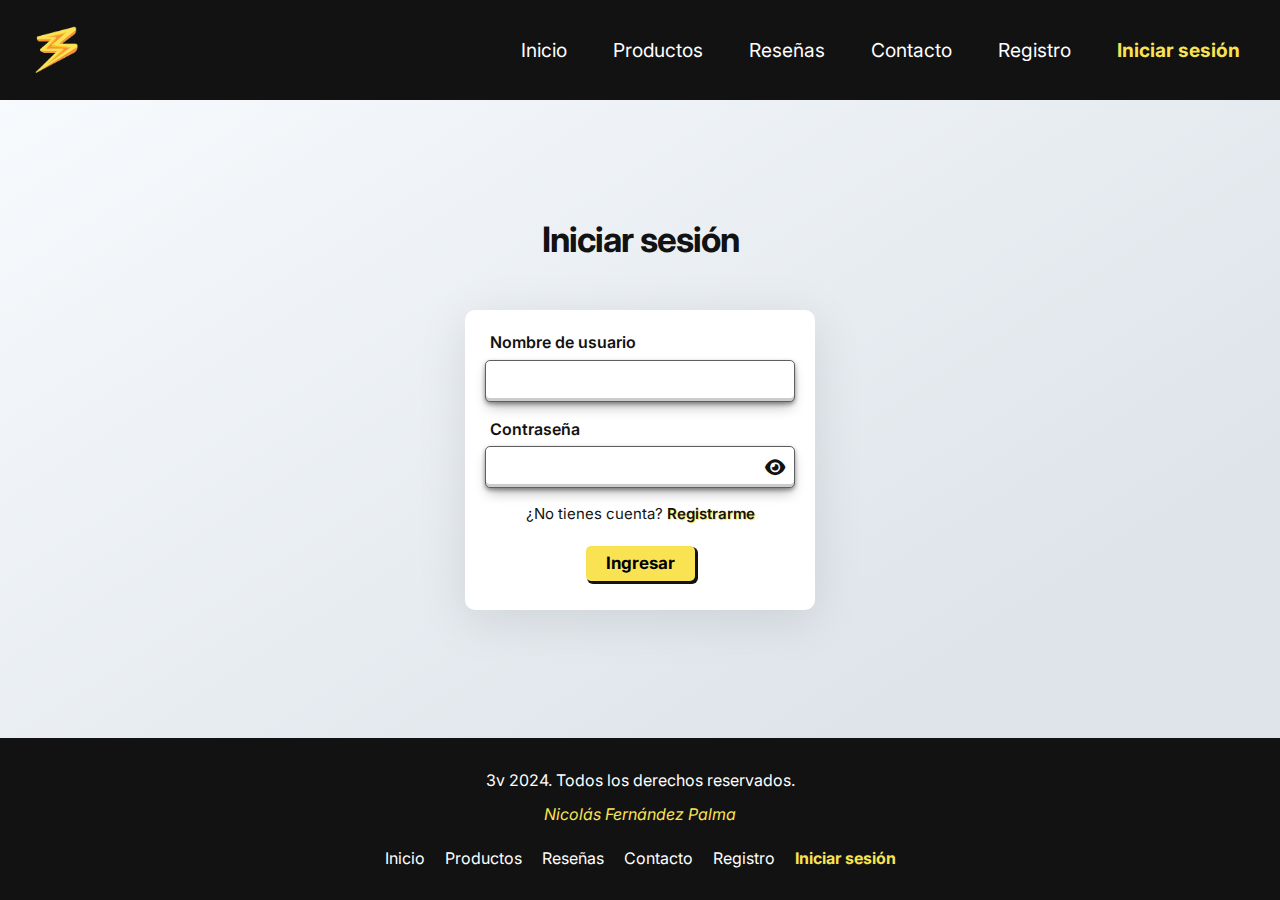
<file: login.html>
<!DOCTYPE html>
<html lang="en">
<head>
    <meta charset="UTF-8">
    <meta name="viewport" content="width=device-width, initial-scale=1.0">
    <title>Inicio de sesión en 3v - Tu Zona de Juegos</title>

    <!--Google fonts-->
    <link rel="preconnect" href="https://fonts.googleapis.com">
    <link rel="preconnect" href="https://fonts.gstatic.com" crossorigin>
    <link href="https://fonts.googleapis.com/css2?family=Inter:ital,opsz,wght@0,14..32,100..900;1,14..32,100..900&display=swap" rel="stylesheet">
    <link rel="stylesheet" href="https://cdnjs.cloudflare.com/ajax/libs/font-awesome/6.7.1/css/all.min.css">


    <!-- Icon -->
    <link rel="shortcut icon" href="/assets/img/3vlogo.png" type="image/png">
    
    <!-- Bootstrap -->
    <link href="https://cdn.jsdelivr.net/npm/bootstrap@5.3.3/dist/css/bootstrap.min.css" rel="stylesheet" integrity="sha384-QWTKZyjpPEjISv5WaRU9OFeRpok6YctnYmDr5pNlyT2bRjXh0JMhjY6hW+ALEwIH" crossorigin="anonymous">

    <!-- Styles -->
    <link rel="stylesheet" href="/css/styles.css">
    <link rel="stylesheet" href="/css/register-login.css">

</head>
<body class="login-register-body">
    <header>
        <div class="header-content">
            <nav class="navbar navbar-expand-lg navbar-dark">
                <div class="container-fluid">
                    <a class="navbar-brand logo" href="/index.html">
                        <img src="/assets/img/3vlogo.png" width="50" alt="3v-Logo">
                    </a>
                    <button 
                        class="navbar-toggler" 
                        type="button" 
                        data-bs-toggle="collapse" 
                        data-bs-target="#navbarNav" 
                        aria-controls="navbarNav" 
                        aria-expanded="false" 
                        aria-label="Toggle navigation"
                    >
                        <span class="navbar-toggler-icon"></span>
                    </button>

                    <div class="collapse navbar-collapse text-end" id="navbarNav">
                        <ul class="navbar-nav ms-auto">
                            <li><a href="/index.html" class="nav-link">Inicio</a></li>
                            <li><a href="/index.html#productos" class="nav-link">Productos</a></li>
                            <li><a href="/index.html#resenas" class="nav-link">Reseñas</a></li>
                            <li><a href="/index.html#contacto" class="nav-link">Contacto</a></li>
                            <li><a href="/registro.html" class="nav-link" >Registro</a></li>
                            <li><a href="#" class="nav-link active" aria-current="page">Iniciar sesión</a></li>
                        </ul>
                    </div>
                </div>
            </nav>
        </div>
    </header>

    <main>
        <!--Toast para errores-->
        <div class="toast align-items-center border-0" role="alert" aria-live="assertive" aria-atomic="true">
            <div class="d-flex">
                <div class="toast-body">
                    <!-- Texto ingresado por js-->
                </div>
            <button type="button" class="btn-close btn-close-black me-2 m-auto" data-bs-dismiss="toast" aria-label="Close"/>
            </div>
        </div>

        <h1 class="h1-register-login">Iniciar sesión</h1>
        <section id="login">
            <form action="/index.html" class="register-login-form" id="login-form">

                <label for="nombre">Nombre de usuario</label>
                <input type="text" id="nombre" name="nombre" maxlength="20" required>

                <label for="password">Contraseña</label>
                <div class="password-container">
                    <input type="password" id="password" name="password" maxlength="40" autocomplete="on" required>
                    <i class="fa-solid fa-eye password-show"></i>    
                </div>

                <div class="register-login-link">
                    <p>¿No tienes cuenta?</p>
                    <a href="/registro.html">Registrarme</a>
                </div>

                <div class="form-submit">
                    <button type="submit" class="register-login-btn">Ingresar</button>
                </div>
            </form>
        </section>
    </main>

    <footer class="register-login-footer">
        <p>3v 2024. Todos los derechos reservados. </p>
        <cite>Nicolás Fernández Palma</cite>
        <nav>
            <ul>
                <li><a href="/index.html">Inicio</a></li>
                <li><a href="/index.html#productos">Productos</a></li>
                <li><a href="/index.html#resenas">Reseñas</a></li>
                <li><a href="/index.html#contacto">Contacto</a></li>
                <li><a href="/registro.html">Registro</a></li>
                <li><a href="#" class="active">Iniciar sesión</a></li>

            </ul>
        </nav>
    </footer>


    <!-- Js -->
    <script type="module" src="/js/register-login.js"></script>

    <!-- Bootstrap js -->
    <script src="https://cdn.jsdelivr.net/npm/bootstrap@5.3.3/dist/js/bootstrap.bundle.min.js" integrity="sha384-YvpcrYf0tY3lHB60NNkmXc5s9fDVZLESaAA55NDzOxhy9GkcIdslK1eN7N6jIeHz" crossorigin="anonymous"></script>
</body>
</html>
</file>
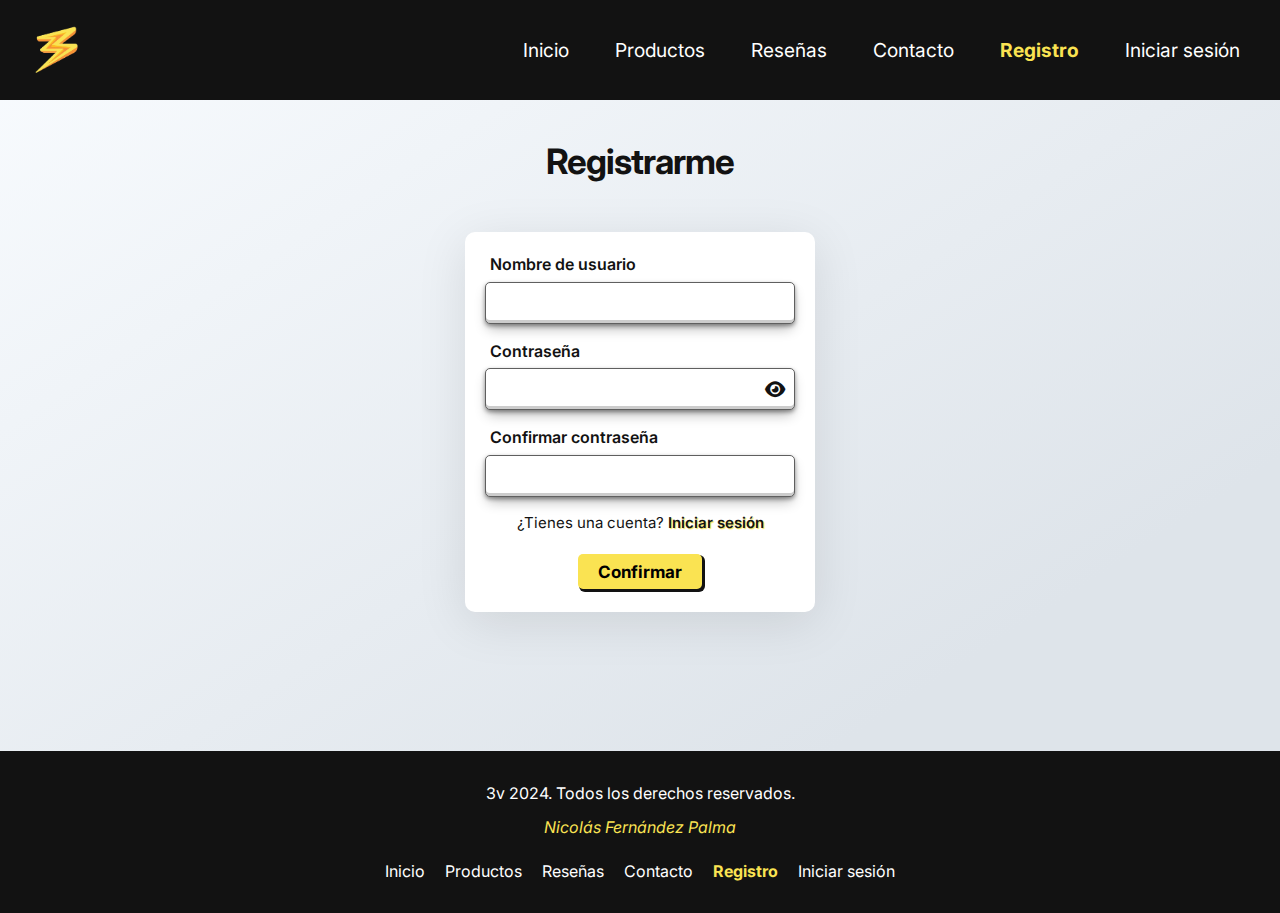
<file: registro.html>
<!DOCTYPE html>
<html lang="en">
<head>
    <meta charset="UTF-8">
    <meta name="viewport" content="width=device-width, initial-scale=1.0">
    <title>Registro en 3v - Tu Zona de Juegos</title>

    <!--Google fonts-->
    <link rel="preconnect" href="https://fonts.googleapis.com">
    <link rel="preconnect" href="https://fonts.gstatic.com" crossorigin>
    <link href="https://fonts.googleapis.com/css2?family=Inter:ital,opsz,wght@0,14..32,100..900;1,14..32,100..900&display=swap" rel="stylesheet">
    <link rel="stylesheet" href="https://cdnjs.cloudflare.com/ajax/libs/font-awesome/6.7.1/css/all.min.css">

    <!-- Icon -->
    <link rel="shortcut icon" href="/assets/img/3vlogo.png" type="image/png">
    
    <!-- Bootstrap -->
    <link href="https://cdn.jsdelivr.net/npm/bootstrap@5.3.3/dist/css/bootstrap.min.css" rel="stylesheet" integrity="sha384-QWTKZyjpPEjISv5WaRU9OFeRpok6YctnYmDr5pNlyT2bRjXh0JMhjY6hW+ALEwIH" crossorigin="anonymous">

    <!-- Styles -->
    <link rel="stylesheet" href="/css/styles.css">
    <link rel="stylesheet" href="/css/register-login.css">

</head>
<body class="login-register-body">
    <header>
        <div class="header-content">
            <nav class="navbar navbar-expand-lg navbar-dark">
                <div class="container-fluid">
                    <a class="navbar-brand logo" href="/index.html">
                        <img src="/assets/img/3vlogo.png" width="50" alt="3v-Logo">
                    </a>
                    <button 
                        class="navbar-toggler" 
                        type="button" 
                        data-bs-toggle="collapse" 
                        data-bs-target="#navbarNav" 
                        aria-controls="navbarNav" 
                        aria-expanded="false" 
                        aria-label="Toggle navigation"
                    >
                        <span class="navbar-toggler-icon"></span>
                    </button>

                    <div class="collapse navbar-collapse text-end" id="navbarNav">
                        <ul class="navbar-nav ms-auto">
                            <li><a href="/index.html" class="nav-link">Inicio</a></li>
                            <li><a href="/index.html#productos" class="nav-link">Productos</a></li>
                            <li><a href="/index.html#resenas" class="nav-link">Reseñas</a></li>
                            <li><a href="/index.html#contacto" class="nav-link">Contacto</a></li>
                            <li><a href="#" class="nav-link active" aria-current="page">Registro</a></li>
                            <li><a href="/login.html" class="nav-link">Iniciar sesión</a></li>
                        </ul>
                    </div>
                </div>
            </nav>
        </div>
    </header>

    <main>
        <!--Toast para errores-->
        <div class="toast align-items-center border-0" role="alert" aria-live="assertive" aria-atomic="true">
            <div class="d-flex">
                <div class="toast-body">
                    <!-- Texto ingresado por js-->
                </div>
            <button type="button" class="btn-close btn-close-black me-2 m-auto" data-bs-dismiss="toast" aria-label="Close"/>
            </div>
        </div>

        <h1 class="h1-register-login">Registrarme</h1>
        <section id="registro">
            <form action="/index.html" class="register-login-form" id="register-form">

                <label for="nombre">Nombre de usuario</label>
                <input type="text" id="nombre" name="nombre" maxlength="20" required>

                <label for="password">Contraseña</label>
                <div class="password-container">
                    <input type="password" id="password" name="password" maxlength="40" autocomplete="on" required>
                    <i class="fa-solid fa-eye password-show"></i>    
                </div>

                <label for="password">Confirmar contraseña</label>
                <div class="password-container">
                    <input type="password" id="confirmPassword" name="confirmPassword" maxlength="40" autocomplete="off" required>
                </div>

                <div class="register-login-link">
                    <p>¿Tienes una cuenta?</p>
                    <a href="/login.html">Iniciar sesión</a>
                </div>

                <div class="form-submit">
                    <button type="submit" class="register-login-btn">Confirmar</button>
                </div>
            </form>
        </section>

        <i class="password-conditions">La contraseña debe contener mínimo 8 caracteres, una mayúscula, un caracter especial y un número.</i>
    </main>



    <footer class="register-login-footer">
        <p>3v 2024. Todos los derechos reservados. </p>
        <cite>Nicolás Fernández Palma</cite>
        <nav>
            <ul>
                <li><a href="/index.html">Inicio</a></li>
                <li><a href="/index.html#productos">Productos</a></li>
                <li><a href="/index.html#resenas">Reseñas</a></li>
                <li><a href="/index.html#contacto">Contacto</a></li>
                <li><a href="#" class="active">Registro</a></li>
                <li><a href="/login.html">Iniciar sesión</a></li>

            </ul>
        </nav>
    </footer>

    <!-- Bootstrap js -->
    <script src="https://cdn.jsdelivr.net/npm/bootstrap@5.3.3/dist/js/bootstrap.bundle.min.js" integrity="sha384-YvpcrYf0tY3lHB60NNkmXc5s9fDVZLESaAA55NDzOxhy9GkcIdslK1eN7N6jIeHz" crossorigin="anonymous"></script>

    <!-- Js -->
    <script type="module" src="/js/register-login.js"></script>
</body>
</html>
</file>
<file: css/styles.css>
:root{
    --blue: #00224D;
    --dark-pink: #5D0E41;
    --dark-red: #A0153E;
    --red: #FF204E;
    --black: #121212;
    --green: rgb(66, 236, 66);
    --yellow: #fae352;

    --card-shadow: rgba(0, 0, 0, 0.25) 0px 14px 28px, rgba(0, 0, 0, 0.22) 0px 10px 10px;
}

* {
    margin: 0;
    padding: 0;
    box-sizing: border-box;
}

p{
    margin: 0;
}

body{
    background-color: #f9fcff;
    background-image: linear-gradient(147deg, #f9fcff 0%, #dee4ea 74%);
    display: flex;
    flex-direction: column;
    min-height: 100vh;
    font-family: "Inter", sans-serif;
}

header {
    background-color: var(--black);
    padding: 10px 20px;
    z-index: inherit;
    z-index: 11;
}

.header-content{
    display: flex;
    justify-content: space-between;
    align-items: center;
    width: 100%;
}

nav{
    width: 100%;
    text-align: center;
    color: white;
    position: relative;
}

.navbar-nav{
    align-items: center;
    gap:30px;
}

.nav-link {
    text-decoration: none;
    color: white;
    font-size: 1.2rem;
    transition: all .2s ease; 
}

.active{
    color: var(--yellow) !important;
    font-weight: 700;
}

nav a:hover{
    color: var(--yellow) !important;
}

.logo{
    display: flex;
    align-items: center;
    text-decoration: none;
    transition: all .2s ease;
}

.logo:hover{
    transform: rotate(-10deg);
}

main {
    text-align: center;
    padding-top: 40px;
    justify-content: center;
    display: flex;
    flex-direction: column;
    align-items: center;
    color: var(--black);
}

.hero{
    width: 100%;
    /* margin-top: 50px; */
}

h1{
    font-size: 35px;
    font-weight: 700;
    padding: 0;
    letter-spacing: -1px;
    text-wrap: balance;
} 


h2{
    font-size: 28px;
    font-weight: 900;
    text-wrap: wrap;
    position: relative;
    display: inline-block;
    margin-bottom: 15px;
}

h2::before{
    content: '';
    display: block;
    height: 10px;
    width: 102%;
    transform: translate(-50%, -50%);
    left: 50%;
    top: 1.5rem;
    z-index: -1;
    position: absolute;
    background-color: rgba(250, 227, 82, 0);
    border-radius: 2px;
    box-shadow: var(--yellow) 3px 3px 0px 0px, var(--black) 5px 5px 0px 0px;
}

h3{
    font-size: 25px;
    font-weight: 400;
}

section{
    margin-top: 50px;
}

/* Productos (cards) */
.games{
    margin-bottom: 50px;
}

/* Para que se aplique a todos los botones, menos el de navbar y btnclose */
button:not(.btn-close):not(.navbar-toggler){
    border: none;
    padding: 10px 20px 8px 20px;
    border-radius: 5px;
    background-color: var(--yellow);
    font-size: 17px;
    font-weight: 700;
    text-align: center;
    transition: all .1s ease-in-out;
    box-shadow: var(--black) 2px 2px 0px 1px ;
    cursor: pointer;
}

button:not(.btn-close):not(.navbar-toggler):active{
    transform: translate(2%, 2%);
    box-shadow: none;
}

.game-cards{
    display: flex;
    flex-wrap: wrap;
    gap: 20px;
    justify-content:center;
    margin-top: 0px;
    padding: 20px 50px 20px 50px;
    position: relative;
}

.game-card{
    background-color: var(--black);
    border-radius: 20px;
    overflow: hidden;
    position: relative;
    box-shadow: none;
    transition: all .2s ease-out;
    cursor: pointer;
    font-family: "Teko", sans-serif;
    user-select: none;
    opacity: 0;
    transform: translateY(-2000px);

    transition: all .5s ease-in-out;
}

.game-card.appear{
    opacity: 1;
    transform: translateY(0);
    transform: translateX(0);

}

.game-card img {
    width: 100%;
    height: 100%;
    object-fit: cover;
    max-height: 300px;
    display: block;
    transition: .2s ease;
}

.game-card .price{
    display: flex;
    justify-content: center;
    height: auto;
    width: 100%;
    right: 0;
    bottom: 0;
    position: absolute;
    transition: all .2s ease-in-out;
    background-color: rgba(27, 27, 27, 0.93);
    gap: 10px;
    text-wrap: nowrap;
    align-items: center;
}

.game-card .price p{
    padding: 0;
    font-size: 18px;
    font-weight: 900;
    color: var(--green);
    transition: all .2s ease;
}

.game-card .price small{
    color: rgb(224, 224, 224);
    transition: all .2s ease;
}

.game-title{
    display: flex;
    position: absolute;
    background-color: rgba(27, 27, 27, 0.93);
    justify-content: center;
    text-wrap: balance;
    bottom: 27px;
    width: 100%;
    color: white;
    font-size: 25px;
    transition: all .3s ease-in-out;
    border-top: 2px groove var(--yellow);
    line-height: 30px;
    /* font-family: 'Inter', sans-serif; */
}

.game-card:hover .game-title{
    align-items: flex-start;
    height: 48px;
    bottom: 0px;
}

/* Efecto de tachado */
small::before{
    content: '';
    width: 45px;
    height: 1px;
    top: 12px;
    position: absolute;
    transform: rotate(-5deg);
    background: var(--black);
}

.game-card:hover{
    box-shadow: var(--card-shadow);
}

.game-card:hover .price p{
    font-size: 30px;
}

.game-card:hover .price small{
    font-size: 20px;
}

.game-card:hover small::before{
    top: 20px;
    height: 2px;
    width: 70px;
}

.game-card:hover .price{
    width: 100%;
    background-color: rgba(27, 27, 27, 1);
    border-radius: 0;
}

.game-card:hover img{
    filter: grayscale(1)
}

.game-card .banner{
    position: absolute;
    top: 5%;
    left: -41%;
    text-align: center;
    padding-left: 0;
    width: 100%;
    transform: rotate(-30deg);
}

.game-card .offer{
    background-color: var(--green);
}

.game-card .new{
    background-color: var(--red);
    color: white1;
}

/* Reviews */
.reviews-cards{
    display: grid;
    grid-template-columns: repeat(4, 1fr);
    gap: 20px;
    padding: 20px;
    justify-items: center;
}

.review-card{
    background-color: var(--black); 
    color: white;
    text-wrap: wrap;
    border-radius: 15px;
    display: flex;
    flex-direction: column;
    text-align: left;
    padding: 30px;
    transition: all .2s ease-in-out;
    max-width: 350px;
    text-align: center;
    user-select: none;
}

.review-card img{
    border-radius: 10px;
}

.review-card i {
    font-size: 15px;
    font-weight: 600;
    max-width: 400px;
    padding-bottom: 20px;
}

.review-card:hover{
    scale: 1.05;
    box-shadow: var(--card-shadow);
}

.fa-star{
    transition: all .1s ease-in-out;
}

.fa-star:hover{
    scale: 1.5;
    transform: rotate(30deg);
}

.review-info{
    display: flex;
    justify-content: center;
    align-items: center;
    gap: 20px;
}

.review-stars-name h5{
    font-size: .9rem;
    margin: 0;
    text-align: left;
}

.review-stars-name h3{
    font-size: 14px;
    font-weight: 400;
    margin-top: 2px;
    margin-bottom: 10px;
    text-align: left;
}

.fa-star.checked{
    color: var(--yellow);
}


/* Formulario de contacto */
.contact-form{
    padding-top: 20px;
}

form{
    padding: 20px;
    width: 600px;
    text-align: start;
    background-color: var(--black);
    color: white;
    border-radius: 10px;
    margin-bottom: 50px;
}

form input{
    width: 100%;
    font-family: inherit;
    height: 30px;
    padding: 5px;
    margin-bottom: 15px;
    margin-top: 5px;
    box-shadow: rgba(0, 0, 0, 0.4) 0px 2px 4px, rgba(0, 0, 0, 0.3) 0px 7px 13px -3px, rgba(0, 0, 0, 0.2) 0px -3px 0px inset;
    border-radius: 5px;
    border: 1px solid rgb(95, 95, 95);
    outline: none;
    padding: 20px;
    font-size: 13px;
    font-weight: 600;
    
}

form textarea{
    resize: none;
    font-family: inherit;
    padding: 10px;
    margin-top: 5px;
    width: 100%;
    box-shadow: rgba(0, 0, 0, 0.4) 0px 2px 4px, rgba(0, 0, 0, 0.3) 0px 7px 13px -3px, rgba(0, 0, 0, 0.2) 0px -3px 0px inset;

    border-radius: 5px;
    border: none;
    outline: none;
    border: 1px solid rgb(95, 95, 95);
    padding: 20px;
    font-size: 16px;
}

form .form-submit{
    display: flex;
    justify-content: center;
    padding-top: 10px;
}

form label{
    margin-left: 5px;
    font-size: 16px;
}

/* Mapa */ 
.map{
    border-radius: 10px;
}

.location{
    display: flex;
    justify-content: center;
    align-items: center;
    gap: 5px;
    margin-top: 10px;
    /* border: 1px solid rgb(207, 207, 207); */
    background-color: var(--yellow);
    color: black;
    padding: 10px;
    border-radius: 10px;
    font-weight: 600;
}

.location .fa{
    color: black;
}

.google-map{
    display: flex;
    flex-direction: column;
    justify-content: center;
    align-items: center;
}

.google-map p{
    font-size: 16px;
}

/* Para controlar el gap de la navbar */ 
@media(max-width: 991px){
    .navbar-nav{
        gap:0;
    }

    .register-cart-link{
        gap: 10px;
    }
}

/* Grid para pantallas más pequeñas*/
@media (max-width: 1300px) {
    .reviews-cards{
        grid-template-columns: repeat(2, 1fr);
    }
}

@media (max-width: 768px) {
    .reviews-cards{
        grid-template-columns: 1fr;
    }

    .map{
        width: 400px;
        height: 400px;
    }

    form{
        width: 400px;
    }
}

@media (max-width: 480px) {
    .location p {
        font-size: 13px;
    }

    .logo img{
        width: 30px;
    }

    nav a{
        font-size: 13px;
    }

    h1{
        font-size: 30px;
    }

    h2{
        font-size: 28px;
    }

    .google-map h3 {
        font-size: 20px;
    }

    .map{
        width: 300px;
        height: 300px;
    }

    form{
        width: 300px;
    }
}

footer {
    padding: 30px;
    position: static;
    bottom: 0;
    left: 0;
    width: 100%;
    background-color: var(--black);
    color: white;
    text-align: center;
    align-content: center;
    z-index: 11;
}

footer p{
    margin-bottom: 10px;
}

footer nav {
    margin-top: 20px;
    display: flex;
    justify-content: center;
}

footer ul{
    list-style: none;
    padding: 0;
    margin: 0;
    flex-wrap: wrap;

}

footer ul{
    display: flex;
    gap: 20px;
    justify-content: center;
}

footer li {
    display: flex;

}

footer ul li a{
    text-decoration: none ;
    color: white;
}

cite{
    color: var(--yellow);
}

.fa-shopping-cart, .fa-sign-out{
    font-size: 25px;
    cursor: pointer;
}

/* Toast */
.toast{
    position: fixed;
    background-color: var(--yellow) !important;
    font-weight: 600;
    color: var(--black);
    top: 5%;
    left: 50%;
    transform: translateX(-50%);
    z-index: 9999;
    text-align: left;
}

.toast.success{
    background-color: var(--green) !important;
}

.toast .btn-close{
    color: var(--black) !important;
} 

/* Modal */
.img-modal{
    width: 100%;
    border-radius: 15px;
}

.modal-footer{
    justify-content: center;
}

.modal-footer button {
    color: var(--black);
}

.modal-footer button:hover{
    color: var(--black);
}

.modal-body p {
    text-align: left;
}

.register-cart-link{
    display: flex;
    align-items: center;
}

footer a i {
    font-size: 25px !important;
}


/* Loader */
#loader {
    position: fixed;
    top: 0;
    left: 0;
    width: 100%;
    height: 100%;
    background-color: white; 
    display: flex;
    flex-direction: column;
    align-items: center;
    justify-content: center;
    z-index: 10;
    font-weight: 700;
}

#loader img{
    width: 100px;
    animation: move 1s ease-in-out infinite;
}

/* Animación de giro */
@keyframes move {
    0% {
        transform: rotate(0deg);
    }
    50% {
        transform: rotate(20deg);
    }
    100% {
        transform: rotate(0deg);
    }
}
</file>
<file: css/register-login.css>
/* Register-login page */
section#registro form {
    height: 380px;
}

.login-register-body{
    display: flex;
    flex-direction: column;
    min-height: 100vh;
    margin: 0;
}

.login-register-body main{
    flex: 1;
}

.h1-register-login{
    margin: 0;
    padding: 0;
}

.register-login-form {
    width: 350px;
    height: 300px;
    background-color: white;
    box-shadow: rgba(0, 0, 0, 0.1) 0px 10px 50px;
    color: var(--black);
    font-size: 15px;
}

.register-login-link{
    text-align: center;
}

.register-login-form label{
    font-weight: 600;
    color: var(--black);
}

.register-login-form p {
    display: inline-flex;
}

.register-login-form a{
    display: inline-flex;
    color: var(--black);
    cursor: pointer;
    text-decoration: none;
    font-weight: 600;
    text-shadow: 1px 1px 1px var(--yellow);
}

.register-login-btn{
    display: flex;
    align-items: center;
    height: 35px;
    margin-top: 10px;
}

.password-container{
    position: relative;
    width: 100%;
}

.password-container input{
    width: 100%;
    padding-right: 40px;
}

.password-container .password-show{
    position: absolute;
    right: 10px;
    top: 28%;
    cursor: pointer;
    font-size: 18px;
    color: var(--black);
}

.fa-eye{
    position: relative;
}

small::before{
    all:unset;
}

small::after{
    all:unset;
}

.password-conditions{
    font-size: 13px;
    font-weight: 700;
    text-wrap:  balance;
    width: 500px;
    margin-bottom: 50px;
    color: var(--red);
    visibility: hidden;
}

.password-conditions.showing{
    visibility: visible;
}
</file>
